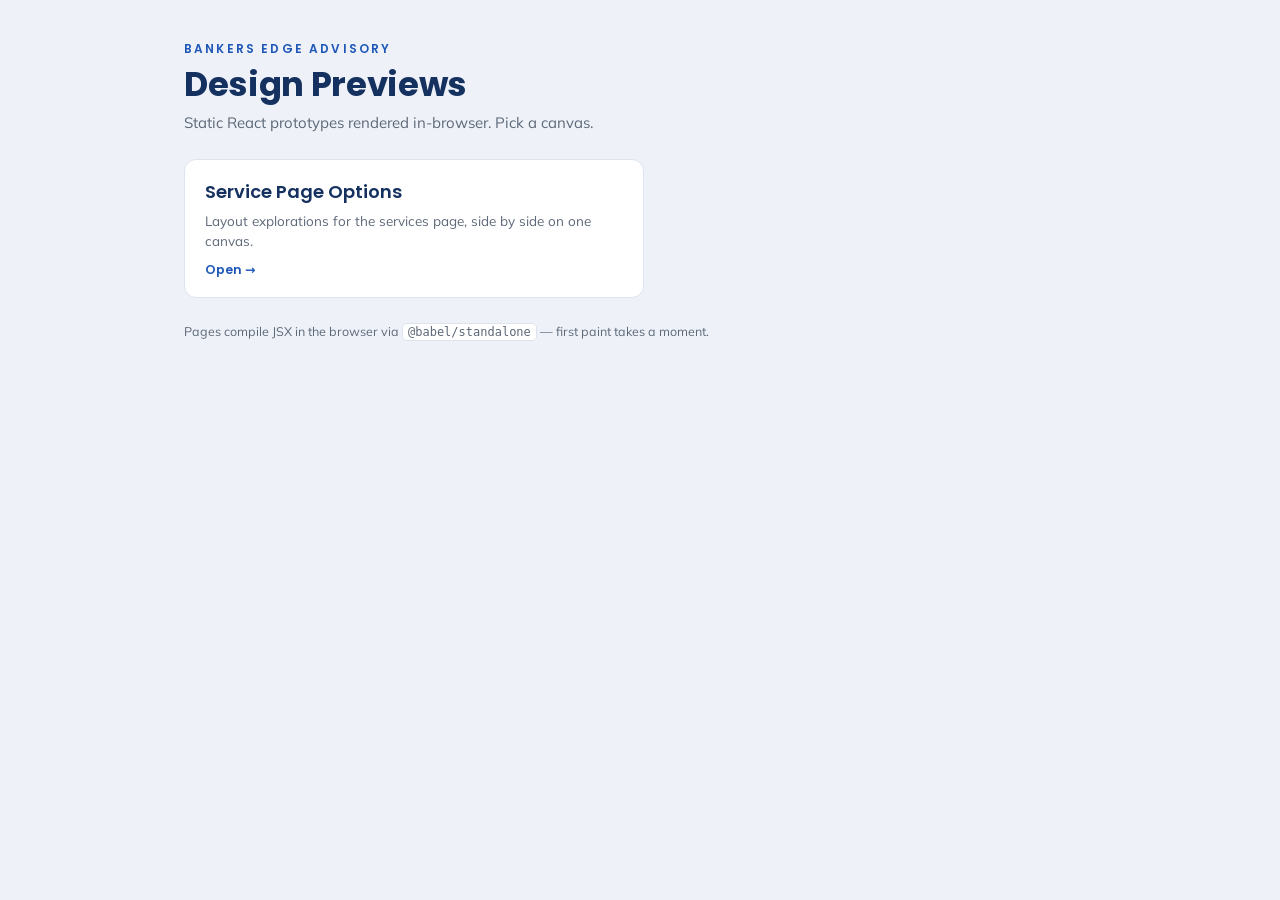
<file: index.html>
<!DOCTYPE html>
<html lang="en">
<head>
<meta charset="UTF-8"/>
<meta name="viewport" content="width=device-width, initial-scale=1.0"/>
<title>Bankers Edge — Design Previews</title>
<link rel="preconnect" href="https://fonts.googleapis.com"/>
<link rel="preconnect" href="https://fonts.gstatic.com" crossorigin/>
<link href="https://fonts.googleapis.com/css2?family=Poppins:wght@500;600;700&family=Mulish:wght@400;500;600&display=swap" rel="stylesheet"/>
<style>
  :root{
    --navy:#15315f; --navy-deep:#0f2549; --blue:#1e57b8;
    --ink:#26303f; --muted:#5d6878; --line:#dde4ee; --panel:#eef2f8;
    --font-head:'Poppins',system-ui,sans-serif;
    --font-body:'Mulish',system-ui,sans-serif;
  }
  *{box-sizing:border-box;}
  body{margin:0;font-family:var(--font-body);color:var(--ink);background:var(--panel);}
  .wrap{max-width:960px;margin:0 auto;padding:40px 24px 32px;}
  .eyebrow{font-family:var(--font-head);font-weight:600;font-size:12px;letter-spacing:.18em;
    text-transform:uppercase;color:var(--blue);margin:0 0 8px;}
  h1{font-family:var(--font-head);font-weight:700;font-size:34px;line-height:1.1;
    color:var(--navy);margin:0 0 8px;letter-spacing:-.01em;}
  .sub{font-size:15px;line-height:1.55;color:var(--muted);margin:0 0 24px;max-width:620px;}
  .grid{display:grid;max-width:460px;grid-template-columns:repeat(auto-fit,minmax(280px,1fr));gap:12px;}
  .card{display:flex;flex-direction:column;gap:6px;background:#fff;border:1px solid var(--line);
    border-radius:12px;padding:18px 20px;text-decoration:none;color:inherit;
    transition:transform .16s,box-shadow .16s,border-color .16s;}
  .card:hover{transform:translateY(-2px);border-color:var(--blue);
    box-shadow:0 14px 30px -14px rgba(15,37,73,.4);}
  .card h2{font-family:var(--font-head);font-weight:600;font-size:18px;color:var(--navy);margin:0;}
  .card p{font-size:13.5px;line-height:1.5;color:var(--muted);margin:0;}
  .card span{font-family:var(--font-head);font-weight:600;font-size:12.5px;color:var(--blue);margin-top:4px;}
  .note{margin:24px 0 0;font-size:12.5px;line-height:1.55;color:var(--muted);}
  .note code{background:#fff;border:1px solid var(--line);border-radius:4px;padding:1px 5px;font-size:12px;}
</style>
</head>
<body>
<main class="wrap">
  <p class="eyebrow">Bankers Edge Advisory</p>
  <h1>Design Previews</h1>
  <p class="sub">Static React prototypes rendered in-browser. Pick a canvas.</p>

  <div class="grid">
    <a class="card" href="Service%20Page%20Options.html">
      <h2>Service Page Options</h2>
      <p>Layout explorations for the services page, side by side on one canvas.</p>
      <span>Open →</span>
    </a>
  </div>

  <p class="note">Pages compile JSX in the browser via <code>@babel/standalone</code> — first paint takes a moment.</p>
</main>
</body>
</html>
</file>
